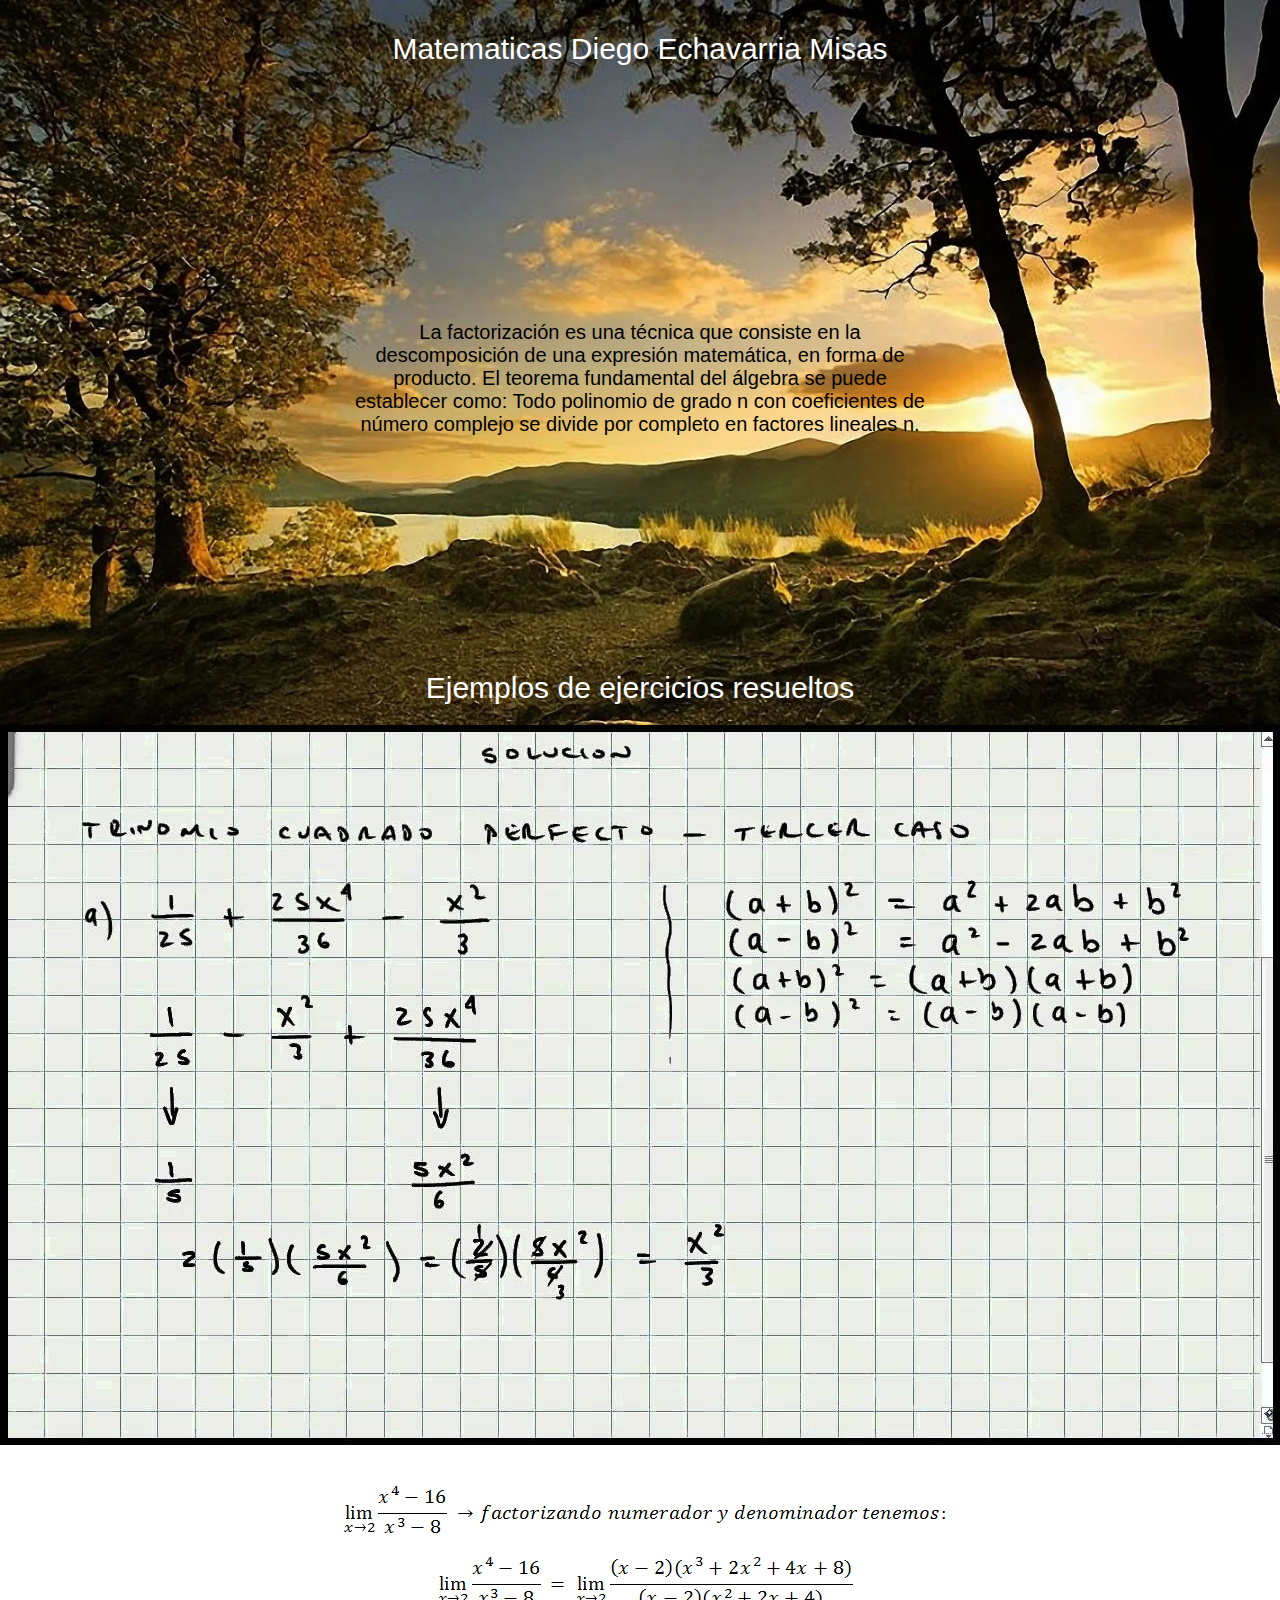
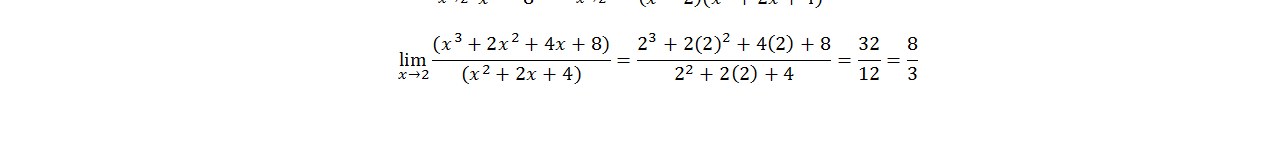
<file: Matematicas.html>
<!DOCTYPE html>
<html lang="en">
<head>
<meta charset="UTF-8">
<meta http-equiv="X-UA-Compatible" content="IE=edge">
<meta name="viewport" content="width=device-width, initial-scale=1.0">

    <title>Matematicas</title>
</head>
<body>
    <link rel="stylesheet" href="estilos.css">

    <div class="contenedor">
        
        <div class="encabezado"> 
             Matematicas Diego Echavarria Misas
        </div>

        <div class="cont-video">
            <iframe width="360" height="215" src="https://www.youtube.com/embed/sSfO1CsKJ4g?si=CYKIgPihFSisxihn" title="YouTube video player" frameborder="0" allow="accelerometer; autoplay; clipboard-write; encrypted-media; gyroscope; picture-in-picture; web-share" allowfullscreen></iframe>
        </div>

        <div class="cont-frase-sociales">
            <a>La factorización es una técnica que consiste en la <br>
                descomposición de una expresión matemática, en forma de <br>
                producto. El teorema fundamental del álgebra se puede <br>
                establecer como: Todo polinomio de grado n con coeficientes de <br>
                número complejo se divide por completo en factores lineales n.
            </a>
          </div>

        <div class="cont-video">
            <iframe width="360" height="215" src="https://www.youtube.com/embed/i0lKQNiLVsM?si=mcMPv2Zbvn3dZYeP" title="YouTube video player" frameborder="0" allow="accelerometer; autoplay; clipboard-write; encrypted-media; gyroscope; picture-in-picture; web-share" allowfullscreen></iframe>
        </div>

        <div class="encabezado"> 
            Ejemplos de ejercicios resueltos
       </div>   

       <div class="contenedor-imagen-fac1">
        <img src="fac1.jpg">
       </div>
       
       <div class="contenedor-imagen-fac2">
        <img src="fac2.png">
       </div> 
       
    </div>
    
</body>
</html>
</file>
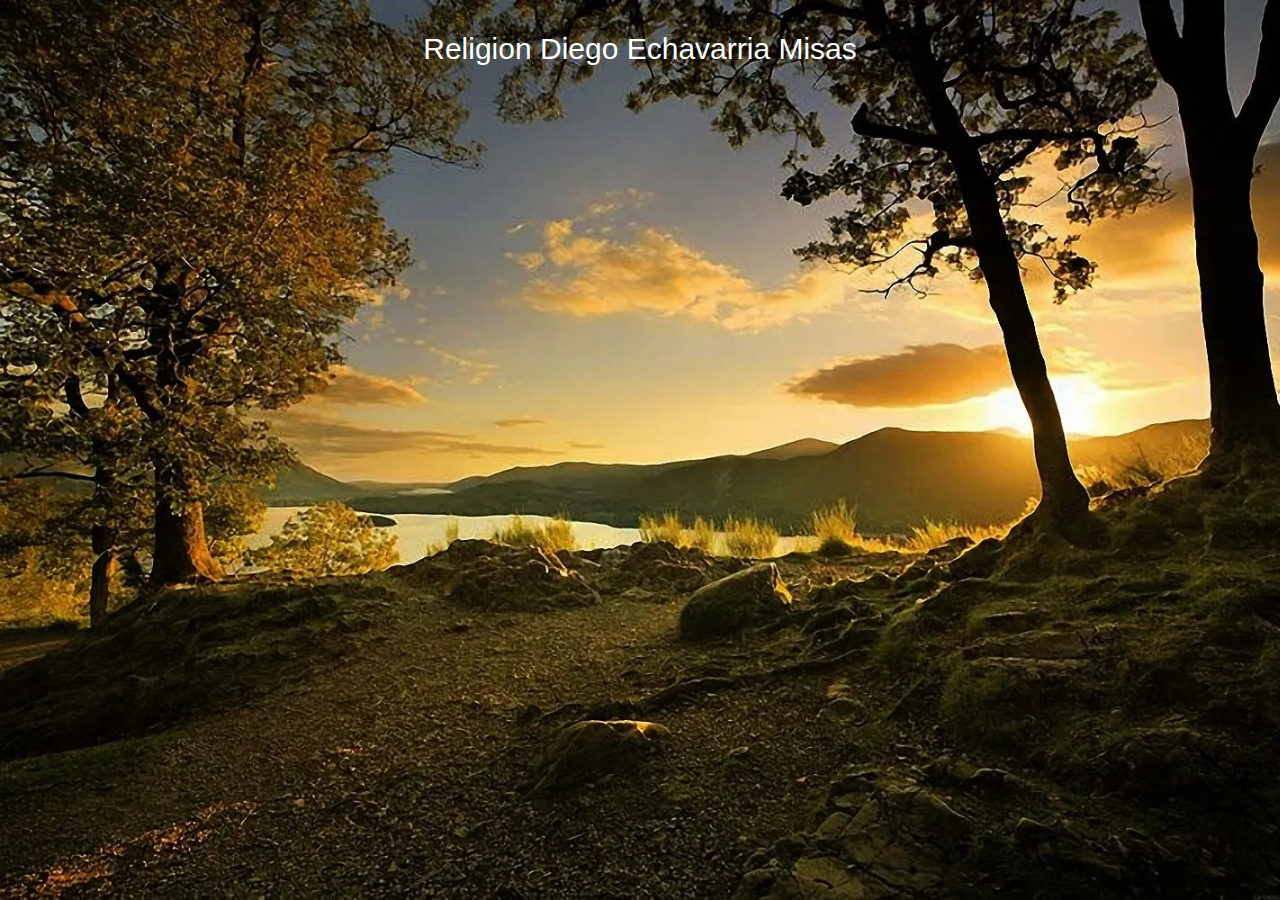
<file: religion.html>
<!DOCTYPE html>
<html lang="en">
<head>
<meta charset="UTF-8">
<meta http-equiv="X-UA-Compatible" content="IE=edge">
<meta name="viewport" content="width=device-width, initial-scale=1.0">

    <title>Religión</title>
</head>
<body>
    <link rel="stylesheet" href="estilos.css">

    <div class="contenedor">
        <div class="encabezado"> 
             Religion Diego Echavarria Misas
        </div>
    </div>
</body>
</html>
</file>
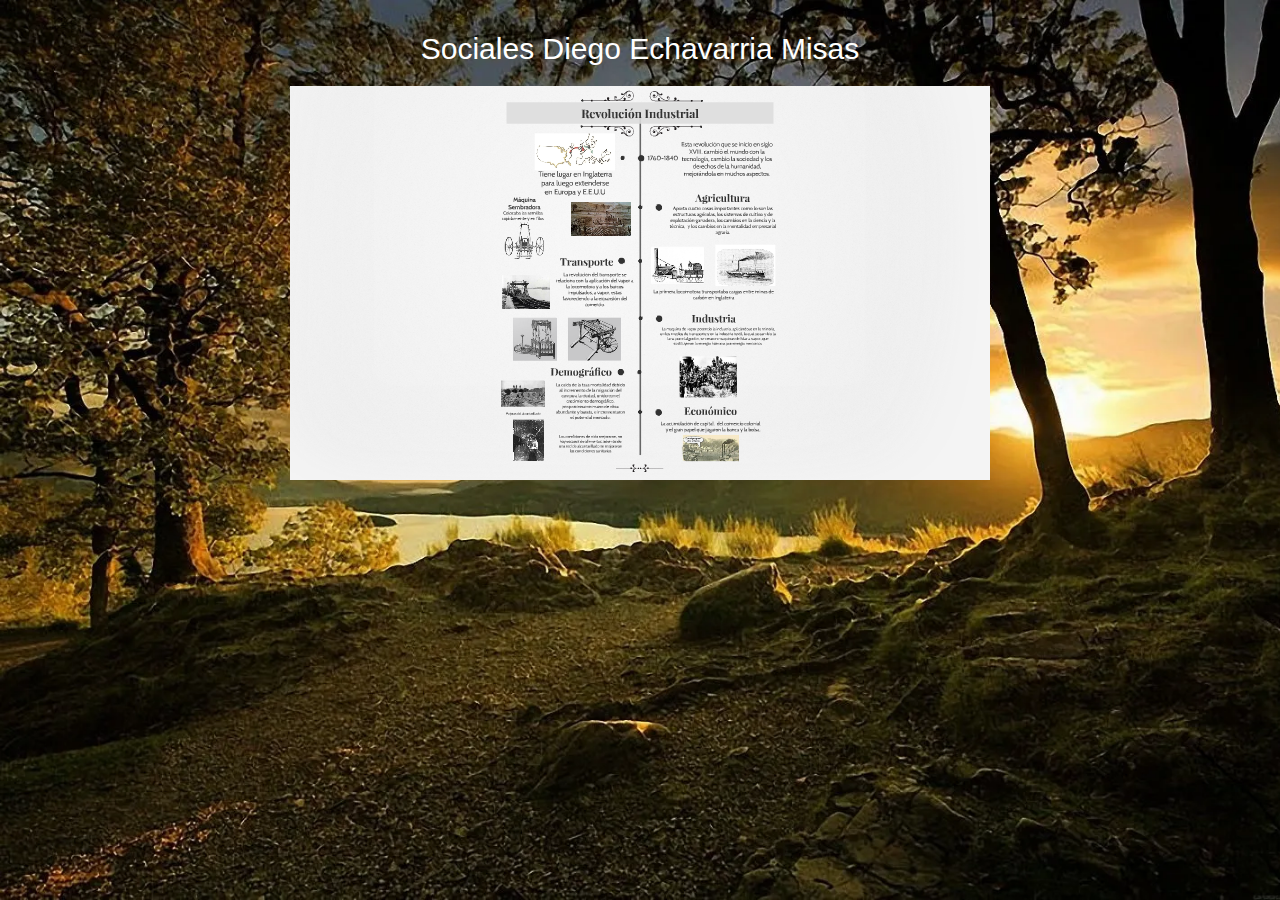
<file: sociales.html>
<!DOCTYPE html>
<html lang="en">
<head>
<meta charset="UTF-8">
<meta http-equiv="X-UA-Compatible" content="IE=edge">
<meta name="viewport" content="width=device-width, initial-scale=1.0">

    <title>Ingles</title>
</head>
<body>
    <link rel="stylesheet" href="estilos.css">


    <div class="contenedor">
        <div class="encabezado"> 
             Sociales Diego Echavarria Misas
        </div>

        <div class="contenedor-imagen-info">
            <img src="infonografia.png">
        </div>
        
    </div>
    
</body>
</html>
</file>
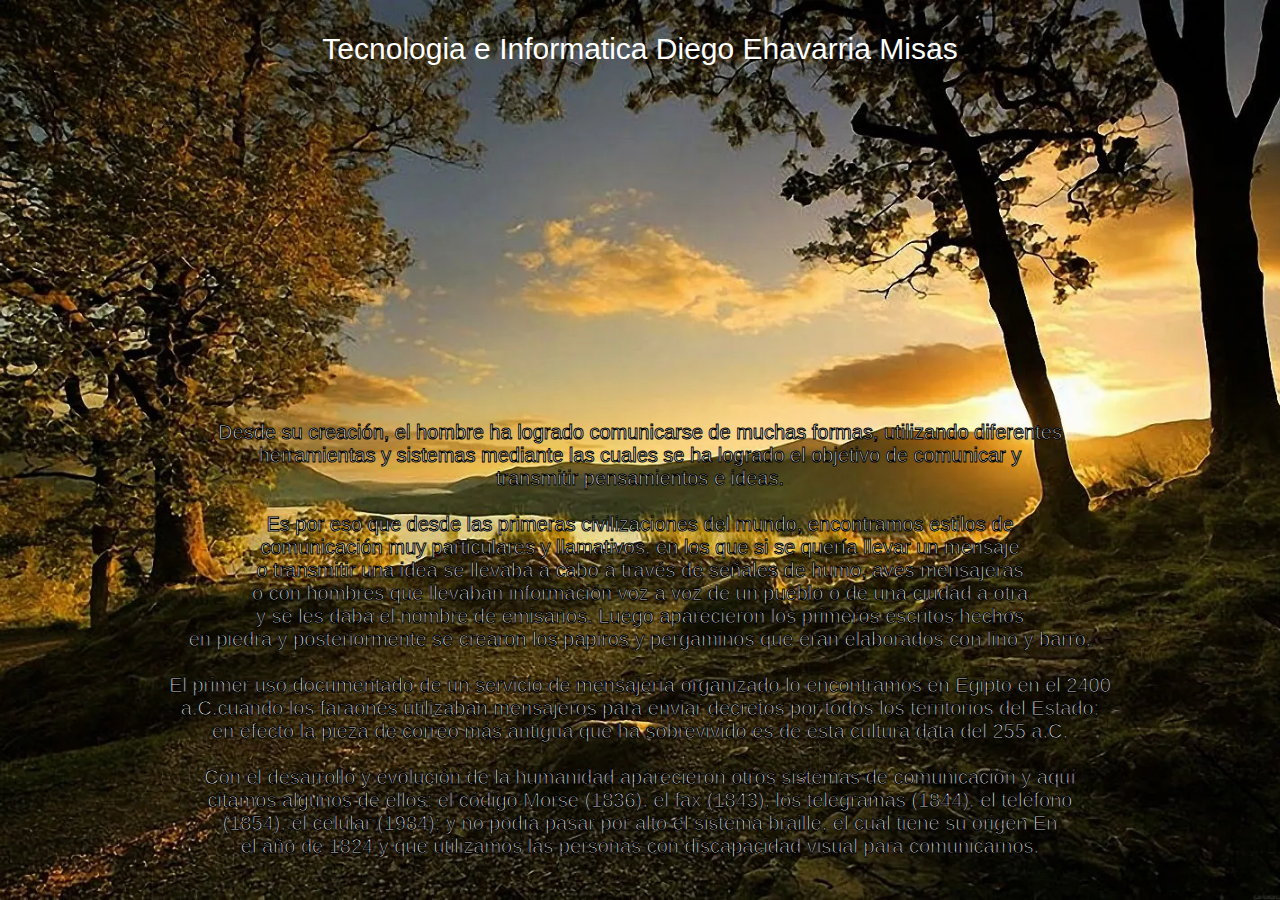
<file: tecnologia.html>
<!DOCTYPE html>
<html lang="en">
<head>
    <meta charset="UTF-8">
    <meta name="viewport" content="width=, initial-scale=1.0">
    <title>Tecnología</title>
</head>
<body>
    <link rel="stylesheet" href="estilos.css">

    <div class="contenedor">
        <div class="encabezado"> 
             Tecnologia e Informatica Diego Ehavarria Misas
        </div>
    </div>

    
        <div class="cont-video">
            <iframe width="560" height="315" src="https://www.youtube.com/embed/pjbYjQJuHcY?si=hn8nVP-03SCirDm-" title="YouTube video player" frameborder="0" allow="accelerometer; autoplay; clipboard-write; encrypted-media; gyroscope; picture-in-picture; web-share" allowfullscreen></iframe>
        </div>

        <div class="cont-frase-ingles">
            <a>Desde su creación, el hombre ha logrado comunicarse de muchas formas, utilizando diferentes <br>
                herramientas y sistemas mediante las cuales se ha logrado el objetivo de comunicar y <br>
                transmitir pensamientos e ideas.  <br><br>

                Es por eso que desde las primeras civilizaciones del mundo, encontramos estilos de <br>
                comunicación muy particulares y llamativos, en los que si se quería llevar un mensaje <br>
                o transmitir una idea se llevaba a cabo a través de señales de humo,  aves mensajeras <br>
                o con hombres que llevaban información voz a voz de un pueblo o de una ciudad a otra <br>
                y se les daba el nombre de emisarios. Luego aparecieron los primeros escritos hechos <br>
                en piedra y posteriormente se crearon los papiros y pergaminos que eran elaborados con lino y barro.<br><br>
                
                
            El primer uso documentado de un servicio de mensajería organizado lo encontramos en Egipto en el 2400<br>
            a.C.cuando los faraones utilizaban mensajeros para enviar decretos por todos los territorios del Estado;<br>
            en efecto la pieza de correo más antigua que ha sobrevivido es de esta cultura data del 255 a.C. <br><br>
                
                Con el desarrollo y evolución de la humanidad aparecieron otros sistemas de comunicación y aquí <br>
                citamos algunos de ellos: el código Morse (1836), el fax (1843), los telegramas (1844), el teléfono <br>
                (1854), el celular (1984); y no podía pasar por alto el sistema braille, el cual tiene su origen En <br>
                el año de 1824 y que utilizamos las personas con discapacidad visual para comunicarnos. <br>
            </a>
          </div>

    </div>
</body>
</html>
</file>
<file: estilos.css>
* {
    font-family: Arial, sans-serif;
}

.encabezado {
  color: white;
  text-align: center;
  font-size: 30px;

}

body {
    margin: 0;
    padding: 0;
    background-image: url("Fondos-de-pantalla-de-paisajes-naturales29.webp");
    background-size: cover; /* Ajusta el tamaño de la imagen para cubrir todo el fondo */
    background-repeat: no-repeat; /* Evita que la imagen se repita */
    background-attachment: fixed; /* Fija la imagen de fondo para que no se desplace con el contenido */
}

.contenedor {
  padding-top: 2rem;
}

.texto {
  font-size: 100px;
  text-align: justify;
  color: brown;
}


    .contenedor-menu{
        display: flex;
        justify-content: center;
        align-items: center;
    }

    .menu {
    background-color: aqua;
    color: aqua;
    text-align: center;
    font-size: 12px;
    font-family: "Gill Sans", "Gill Sans MT", Calibri, "Trebuchet MS", sans-serif;
  }
  
  .menu > ul {
    list-style: none;
    padding: 0;
    display: inline-block;
  }
  
  .menu > ul > li {
    display: inline-block;
    padding: 0 10px;
    cursor: pointer;
  }
  
  .menu > ul > li > a {
    text-decoration: none;
    color: black;
  }
  
  
  *
  
  .submenu {
    display: none;
    position: absolute;
    background-color: aqua;
    padding: 10px;
    padding-top: 20px;
  }
  
  .menu > ul > li:hover .submenu {
    display: block;
  }
  
  .submenu a {
    display: block;
    color: black;
    text-decoration: none;
    padding: 5px 0;
  }

  .contenedor-imagen-escudo {
        display: flex;
        justify-content: center;
        align-items: center;
        margin-top: 20px;
  }

    .contenedor-imagen-info {
      display: flex;
      justify-content: center;
      align-items: center;
      margin-top: 20px;
}  

.contenedor-imagen-fac1 {
          display: flex;
          justify-content: center;
          align-items: center;
          margin-top: 20px;
          width: "500";
          height: "400";
}  

.contenedor-imagen-fac2 {
  display: flex;
  justify-content: center;
  align-items: center;
  margin-top: 20px;
}  

.contenedor-imagen-ingles {
  display: flex;
  justify-content: center;
  align-items: center;
  margin-top: 20px;
}  

    .cont-video{
          display: flex;
          justify-content: center;
          align-items: center;
          margin-top: 20px;
    }

    .cont-audio{
          display: flex;
          justify-content: center;
          align-items: center;
          margin-top: 20px;
    }

    .cont-frase{
          display: flex;
          justify-content: center;
          align-items: center;
          margin-top: 20px;
          color: rgb(255, 255, 255);
          text-align: center;
          font-size: 20px;
          margin-bottom: 20px;
         /*  -webkit-text-stroke: 1px black; */
          
    }

    .cont-frase-sociales{
      display: flex;
      justify-content: center;
      align-items: center;
      margin-top: 20px;
      color: rgb(0, 0, 0);
      text-align: center;
      font-size: 20px;
      margin-bottom: 20px;
     /*  -webkit-text-stroke: 1px black; */
      
}

.cont-frase-ingles{
  display: flex;
  justify-content: center;
  align-items: center;
  margin-top: 20px;
  color: rgb(255, 255, 255);
  text-align: center;
  font-size: 20px;
  margin-bottom: 20px;
 -webkit-text-stroke: 1px black;
  
}
</file>
